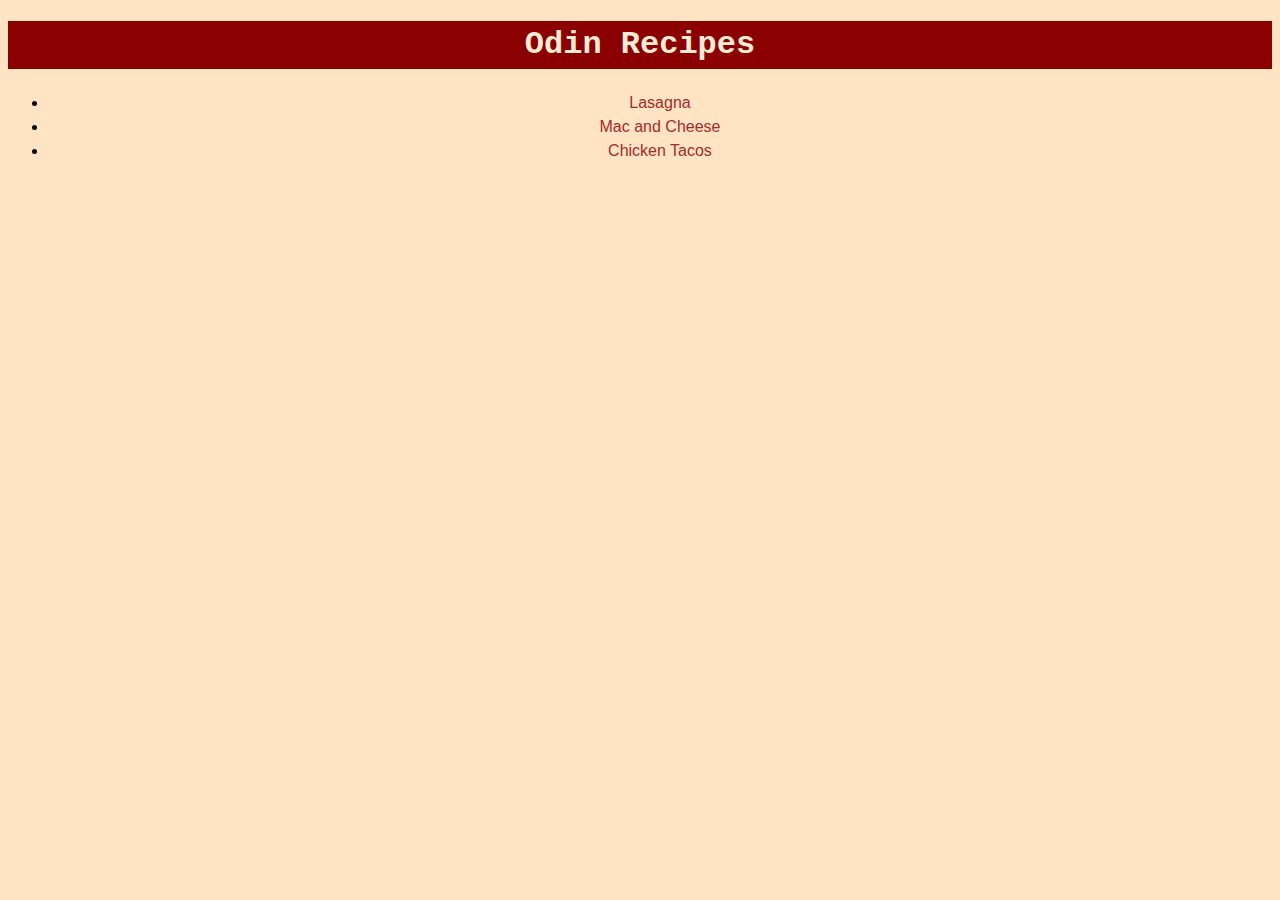
<file: index.html>
<!DOCTYPE html>
<html lang="en">

<head>
    <meta charset="UTF-8">
    <meta name="viewport" content="width=device-width, initial-scale=1.0">
    <link rel="stylesheet" href="/css/styles.css">
    <title>Odin Recipes</title>
</head>

<body>
    <h1 class="title">Odin Recipes</h1>

    <ul class="recipes">
        <li class="recipes--li"><a class=" recipes--a Lasagna" href="/recipes/lasagna.html">Lasagna</a></li>
        <li class="recipes--li"><a class="recipes--a MacAndCheese" href="/recipes/macAndCheese.html">Mac and Cheese</a>
        </li>
        <li class="recipes--li"><a class="recipes--a ChickenTacos" href="/recipes/ChickenTacos.html">Chicken Tacos</a>
        </li>
    </ul>

</body>

</html>
</file>
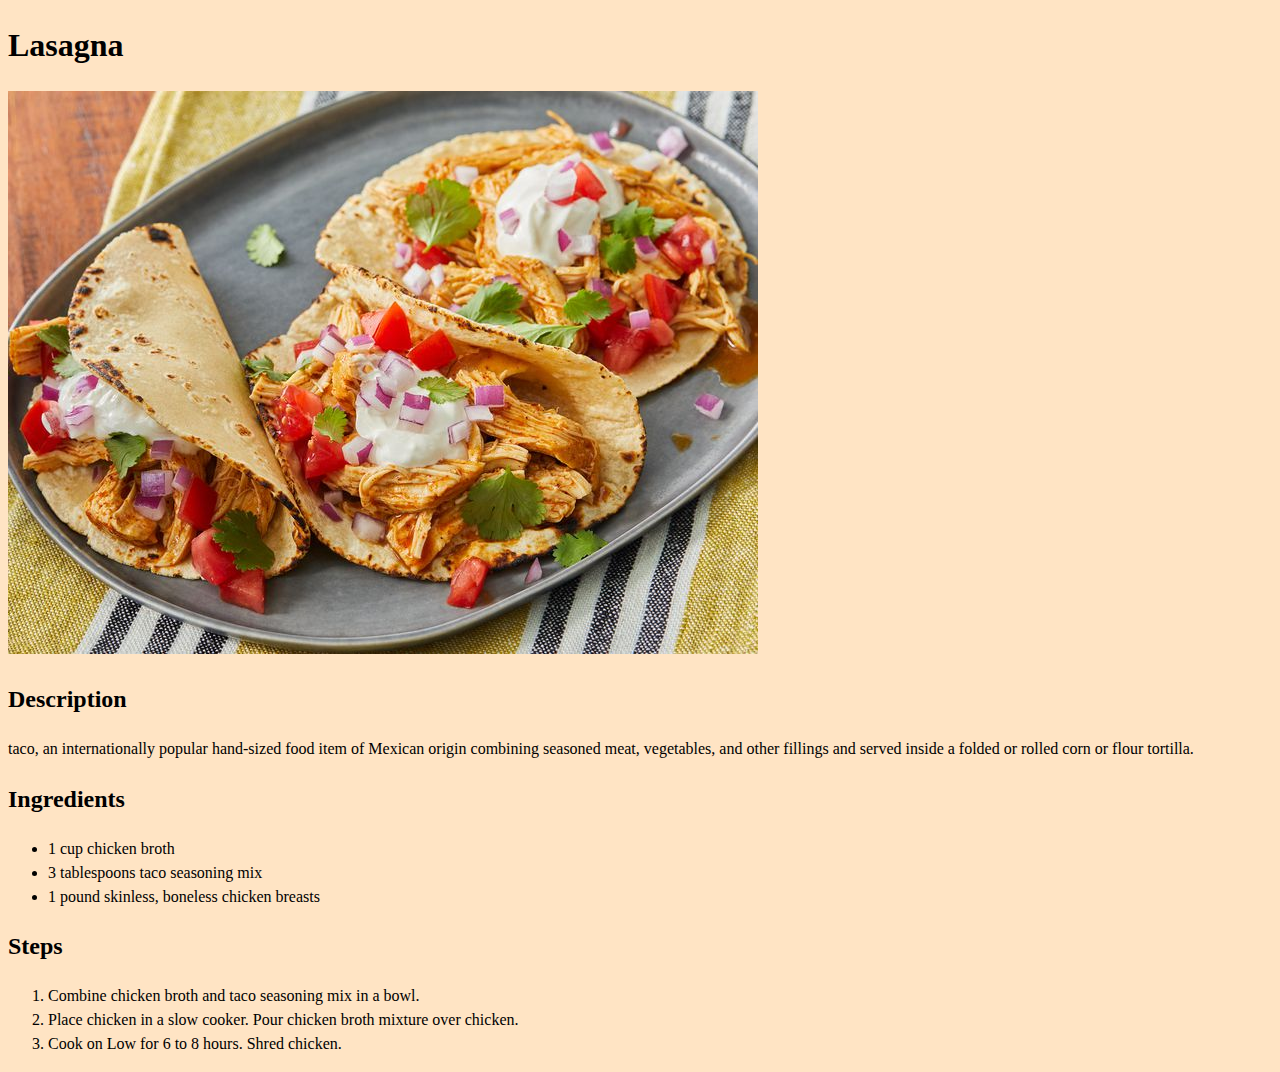
<file: recipes/ChickenTacos.html>
<!DOCTYPE html>
<html lang="en">

<head>
    <meta charset="UTF-8">
    <meta name="viewport" content="width=device-width, initial-scale=1.0">
    <title>Chicken Tacos</title>
    <link rel="stylesheet" href="/css/styles.css">
</head>

<body>
    <h1>Lasagna</h1>
    <img src="/images/chicken-tacos.jpg" alt="Chicken Tacos image">
    <h2>Description</h2>
    <p>taco, an internationally popular hand-sized food item of Mexican origin combining seasoned meat, vegetables, and
        other fillings and served inside a folded or rolled corn or flour tortilla.</p>
    <h2>Ingredients</h2>
    <ul>
        <li>1 cup chicken broth</li>
        <li>3 tablespoons taco seasoning mix</li>
        <li>1 pound skinless, boneless chicken breasts</li>
    </ul>

    <h2>Steps</h2>
    <ol>
        <li>Combine chicken broth and taco seasoning mix in a bowl.</li>
        <li>Place chicken in a slow cooker. Pour chicken broth mixture over chicken.</li>
        <li>Cook on Low for 6 to 8 hours. Shred chicken.</li>
    </ol>

</body>

</html>
</file>
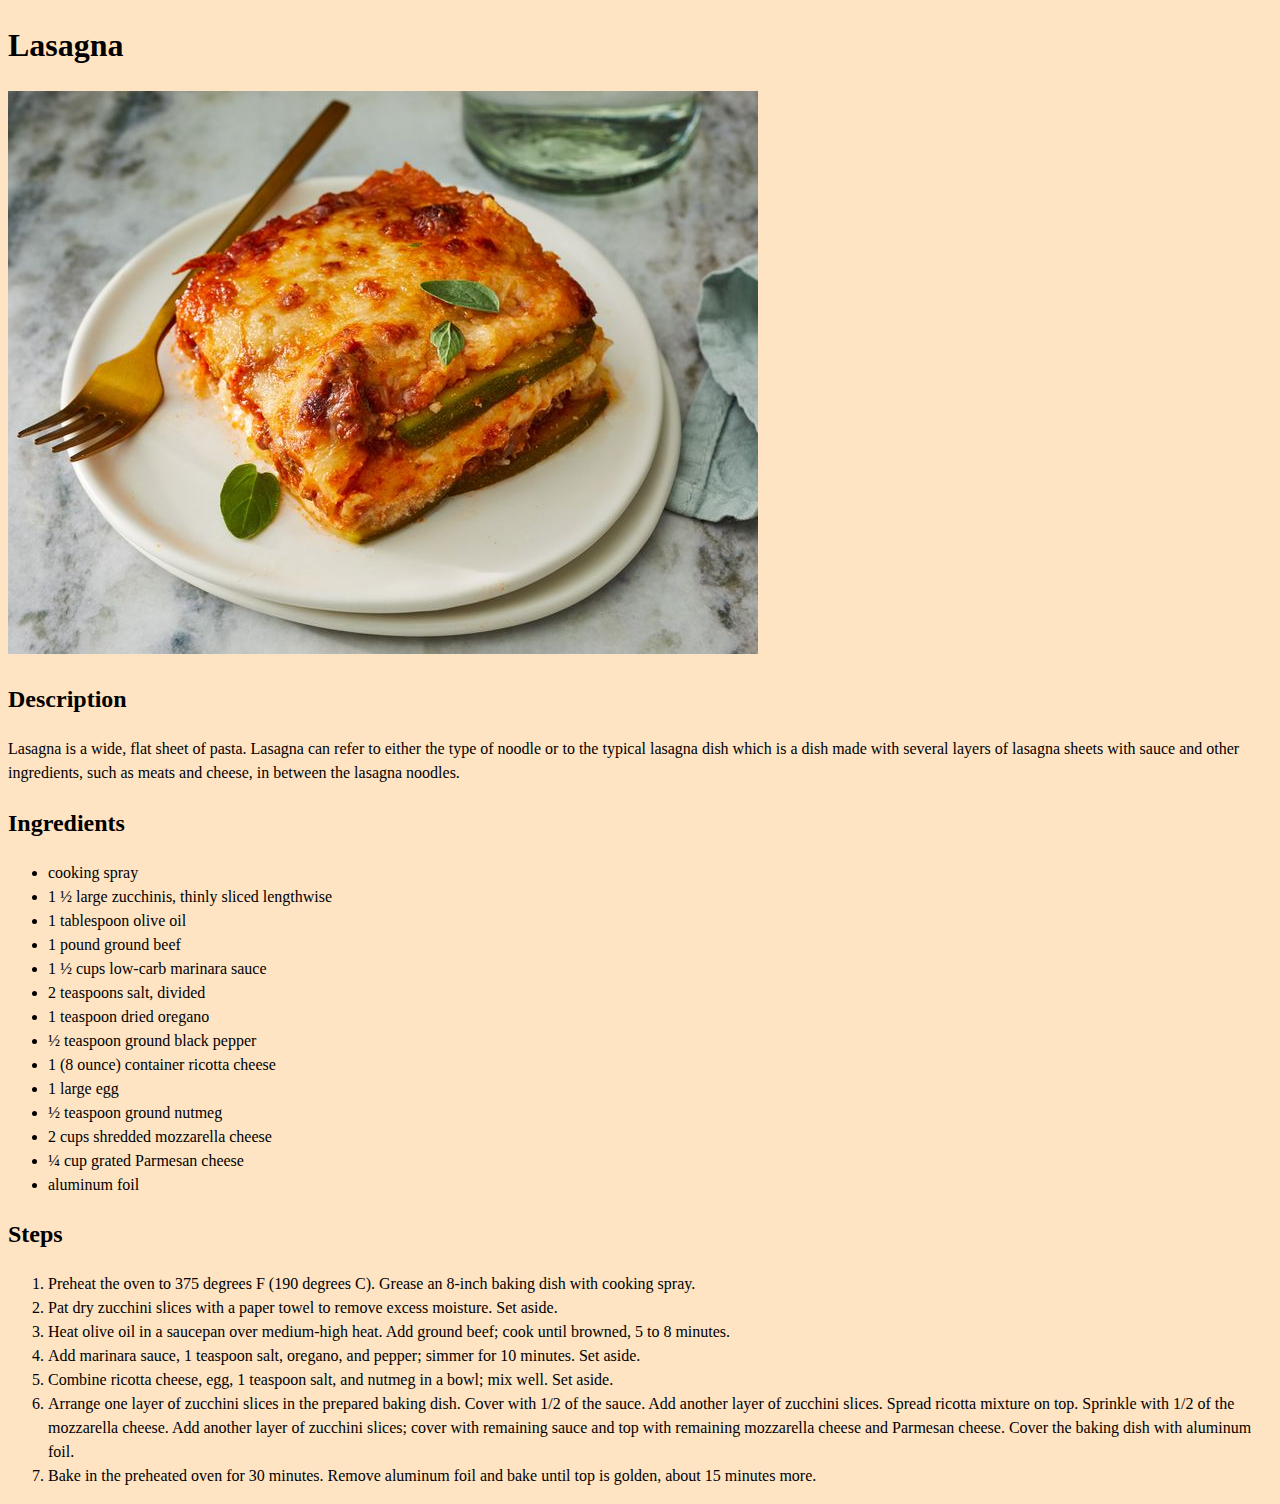
<file: recipes/lasagna.html>
<!DOCTYPE html>
<html lang="en">

<head>
    <meta charset="UTF-8">
    <meta name="viewport" content="width=device-width, initial-scale=1.0">
    <title>Lasagna recipe</title>
    <link rel="stylesheet" href="/css/styles.css">
</head>

<body>
    <h1>Lasagna</h1>
    <img src="/images/261026_UltimateLowCarbZucchiniLasagne_MFS_182-1-4x3-8f5ac12a01144605b27e50476cad27a6.jpg"
        alt="Lasagna Image">
    <h2>Description</h2>
    <p>Lasagna is a wide, flat sheet of pasta. Lasagna can refer to either the type of noodle or to the typical lasagna
        dish which is a dish made with several layers of lasagna sheets with sauce and other ingredients, such as meats
        and cheese, in between the lasagna noodles.</p>
    <h2>Ingredients</h2>
    <ul>
        <li>cooking spray</li>
        <li>1 ½ large zucchinis, thinly sliced lengthwise </li>
        <li>1 tablespoon olive oil</li>
        <li>1 pound ground beef</li>
        <li>1 ½ cups low-carb marinara sauce</li>
        <li>2 teaspoons salt, divided</li>
        <li>1 teaspoon dried oregano</li>
        <li>½ teaspoon ground black pepper</li>
        <li>1 (8 ounce) container ricotta cheese</li>
        <li>1 large egg</li>
        <li>½ teaspoon ground nutmeg</li>
        <li>2 cups shredded mozzarella cheese</li>
        <li>¼ cup grated Parmesan cheese</li>
        <li>aluminum foil</li>
    </ul>

    <h2>Steps</h2>
    <ol>
        <li>Preheat the oven to 375 degrees F (190 degrees C). Grease an 8-inch baking dish with cooking spray.</li>
        <li>Pat dry zucchini slices with a paper towel to remove excess moisture. Set aside.</li>
        <li>Heat olive oil in a saucepan over medium-high heat. Add ground beef; cook until browned, 5 to 8 minutes.
        </li>
        <li>Add marinara sauce, 1 teaspoon salt, oregano, and pepper; simmer for 10 minutes. Set aside.</li>
        <li>Combine ricotta cheese, egg, 1 teaspoon salt, and nutmeg in a bowl; mix well. Set aside.</li>
        <li>Arrange one layer of zucchini slices in the prepared baking dish. Cover with 1/2 of the sauce. Add another
            layer of zucchini slices. Spread ricotta mixture on top. Sprinkle with 1/2 of the mozzarella cheese. Add
            another layer of zucchini slices; cover with remaining sauce and top with remaining mozzarella cheese and
            Parmesan cheese. Cover the baking dish with aluminum foil.</li>
        <li>Bake in the preheated oven for 30 minutes. Remove aluminum foil and bake until top is golden, about 15
            minutes more.</li>
    </ol>

</body>

</html>
</file>
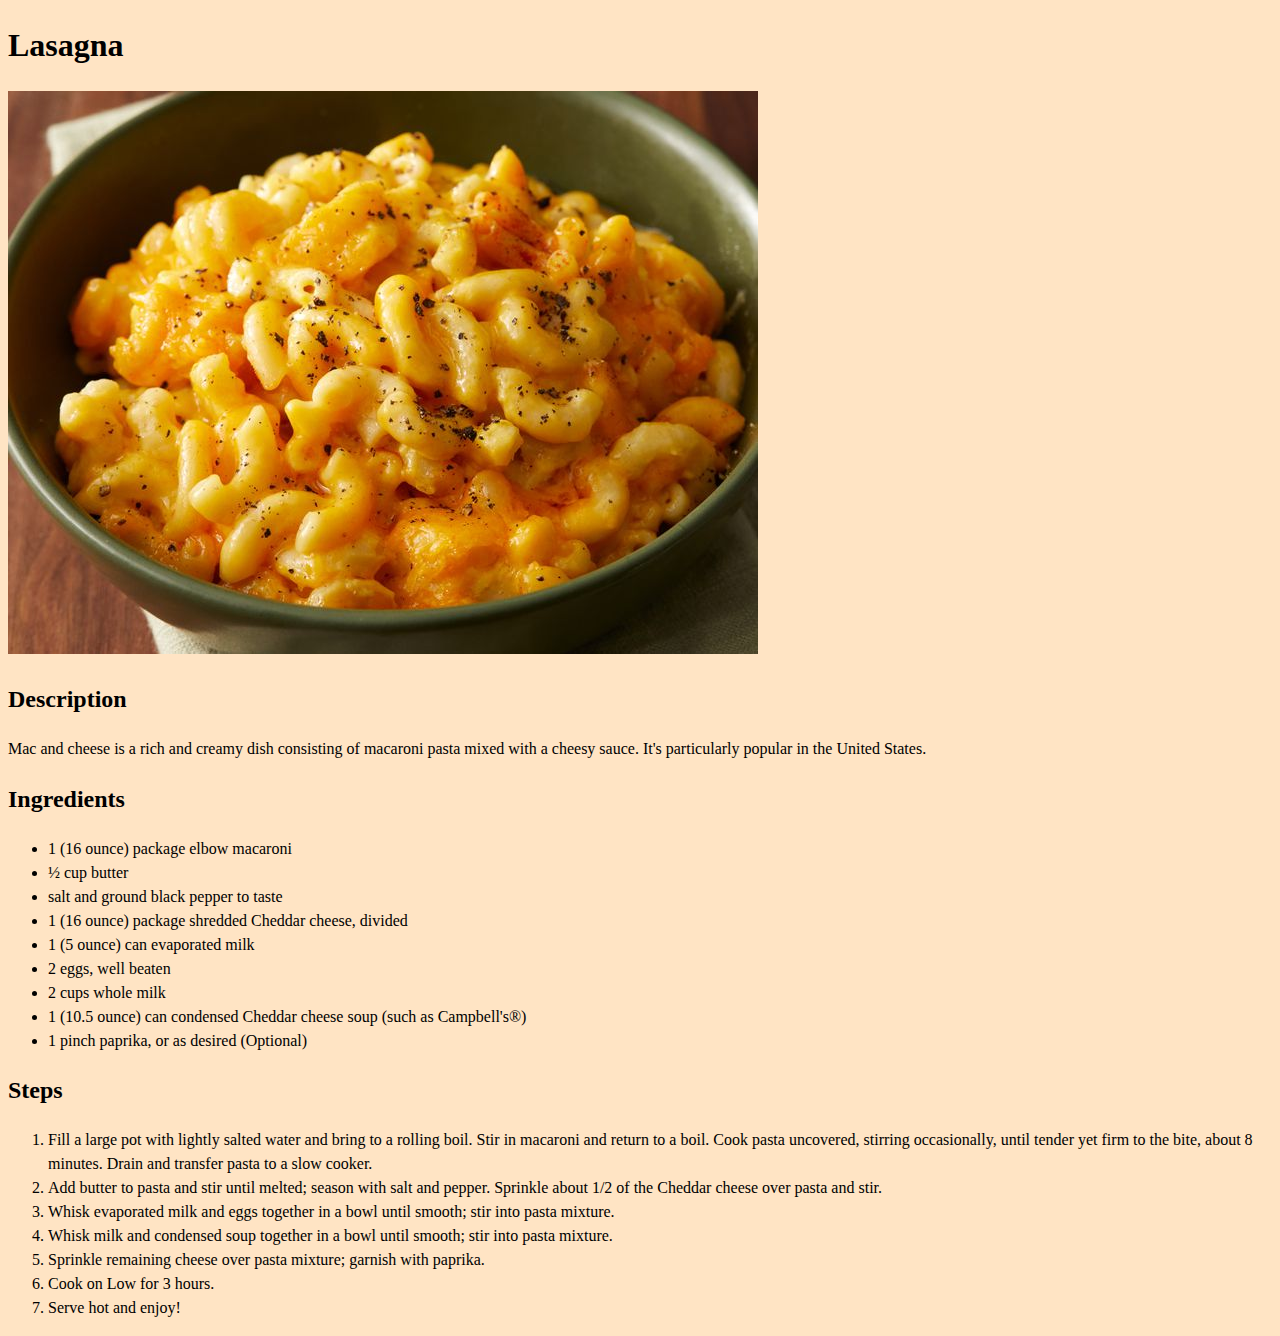
<file: recipes/macAndCheese.html>
<!DOCTYPE html>
<html lang="en">

<head>
    <meta charset="UTF-8">
    <meta name="viewport" content="width=device-width, initial-scale=1.0">
    <title>Mac and Cheese recipe</title>
    <link rel="stylesheet" href="/css/styles.css">
</head>

<body>
    <h1>Lasagna</h1>
    <img src="/images/mac-and-cheese.jpg" alt="Mac and Cheese image">
    <h2>Description</h2>
    <p>Mac and cheese is a rich and creamy dish consisting of macaroni pasta mixed with a cheesy sauce. It's
        particularly popular in the United States.</p>
    <h2>Ingredients</h2>
    <ul>
        <li>1 (16 ounce) package elbow macaroni</li>
        <li>½ cup butter</li>
        <li>salt and ground black pepper to taste</li>
        <li>1 (16 ounce) package shredded Cheddar cheese, divided</li>
        <li>1 (5 ounce) can evaporated milk</li>
        <li>2 eggs, well beaten</li>
        <li>2 cups whole milk</li>
        <li>1 (10.5 ounce) can condensed Cheddar cheese soup (such as Campbell's®)</li>
        <li>1 pinch paprika, or as desired (Optional)</li>
    </ul>

    <h2>Steps</h2>
    <ol>
        <li>Fill a large pot with lightly salted water and bring to a rolling boil. Stir in macaroni and return to a
            boil. Cook pasta uncovered, stirring occasionally, until tender yet firm to the bite, about 8 minutes. Drain
            and transfer pasta to a slow cooker.</li>
        <li>Add butter to pasta and stir until melted; season with salt and pepper. Sprinkle about 1/2 of the Cheddar
            cheese over pasta and stir.</li>
        <li>Whisk evaporated milk and eggs together in a bowl until smooth; stir into pasta mixture.</li>
        <li>Whisk milk and condensed soup together in a bowl until smooth; stir into pasta mixture.</li>
        <li>Sprinkle remaining cheese over pasta mixture; garnish with paprika.</li>
        <li>Cook on Low for 3 hours.</li>
        <li>Serve hot and enjoy!</li>
    </ol>

</body>

</html>
</file>
<file: css/styles.css>
* {
    line-height: 1.5;
}

body {
    background-color: bisque;
}

.title {
    font-family: 'Courier New', Courier, monospace;
    text-align: center;
    background-color: darkred;
    color: antiquewhite;
}

.recipes {
    background-color: ;
}

.recipes--li {
    text-align: center;
    font-family: 'Gill Sans', 'Gill Sans MT', Calibri, 'Trebuchet MS', sans-serif;
}

.recipes--a {
    text-decoration: none;
    color: brown;

}
</file>
